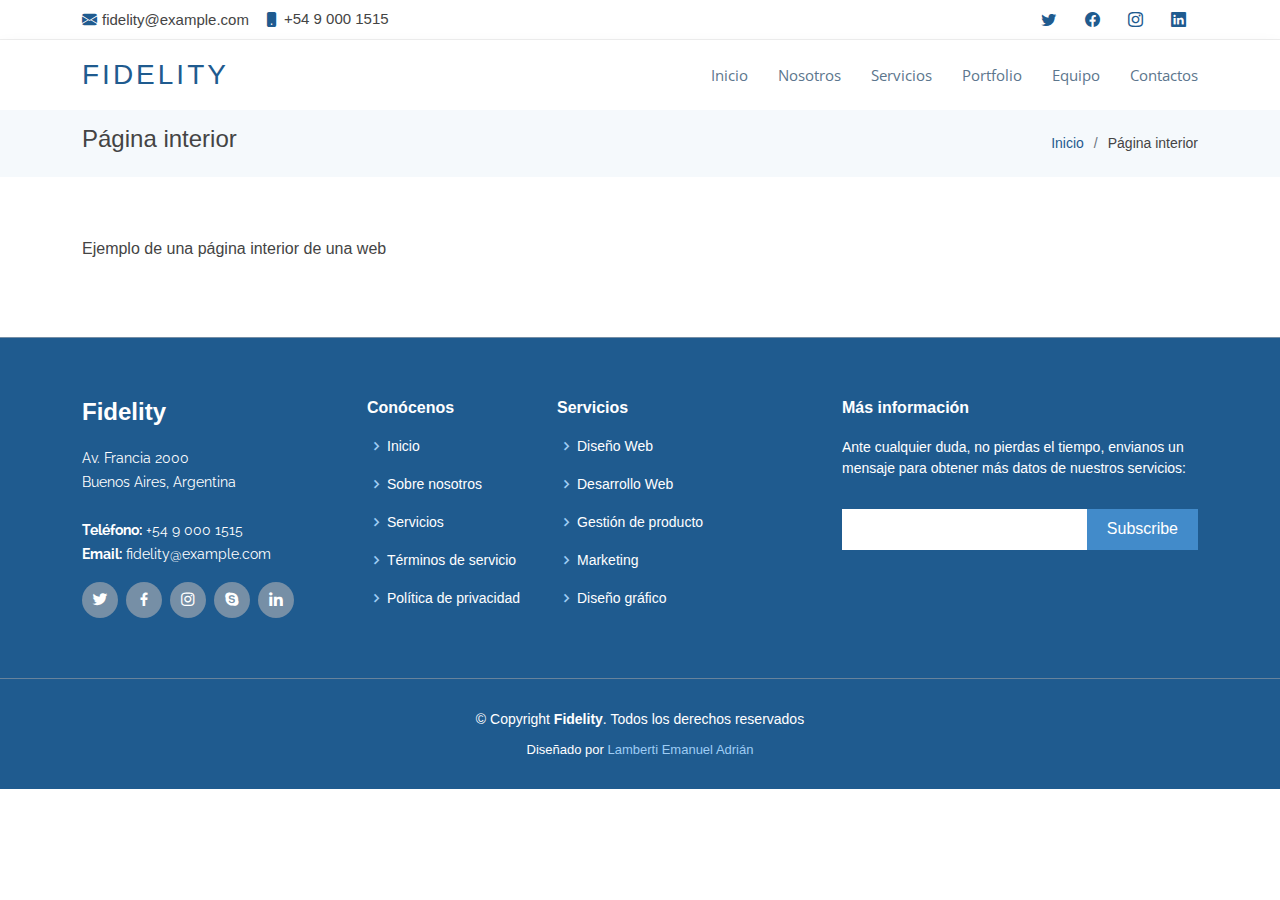
<file: inner-page.html>
<!DOCTYPE html>
<html lang="es">

<head>
  <meta charset="utf-8">
  <meta content="width=device-width, initial-scale=1.0" name="viewport">

  <title>Fidelity Company - Página interior</title>
  <meta content="" name="description">
  <meta content="" name="keywords">

  <!-- Favicons -->
  <link href="assets/img/favicon.png" rel="icon">
  <link href="assets/img/apple-touch-icon.png" rel="apple-touch-icon">

  <!-- Google Fonts -->
  <link href="https://fonts.googleapis.com/css?family=Open+Sans:300,300i,400,400i,600,600i,700,700i|Raleway:300,300i,400,400i,600,600i,700,700i,900" rel="stylesheet">

  <!-- Vendor CSS Files -->
  <link href="assets/vendor/animate.css/animate.min.css" rel="stylesheet">
  <link href="assets/vendor/aos/aos.css" rel="stylesheet">
  <link href="assets/vendor/bootstrap/css/bootstrap.min.css" rel="stylesheet">
  <link href="assets/vendor/bootstrap-icons/bootstrap-icons.css" rel="stylesheet">
  <link href="assets/vendor/boxicons/css/boxicons.min.css" rel="stylesheet">
  <link href="assets/vendor/glightbox/css/glightbox.min.css" rel="stylesheet">
  <link href="assets/vendor/swiper/swiper-bundle.min.css" rel="stylesheet">

  <!-- Template Main CSS File -->
  <link href="assets/css/style.css" rel="stylesheet">
</head>

<body>

  <!-- ======= Top Bar ======= -->
  <section id="topbar" class="d-flex align-items-center">
    <div class="container d-flex justify-content-center justify-content-md-between">
      <div class="contact-info d-flex align-items-center">
        <i class="bi bi-envelope-fill"></i><a href="mailto:contact@example.com">fidelity@example.com</a>
        <i class="bi bi-phone-fill phone-icon"></i> +54 9 000 1515
      </div>
      <div class="social-links d-none d-md-block">
        <a href="#" class="twitter"><i class="bi bi-twitter"></i></a>
        <a href="#" class="facebook"><i class="bi bi-facebook"></i></a>
        <a href="#" class="instagram"><i class="bi bi-instagram"></i></a>
        <a href="#" class="linkedin"><i class="bi bi-linkedin"></i></i></a>
      </div>
    </div>
  </section>

  <!-- ======= Header ======= -->
  <header id="header" class="d-flex align-items-center">
    <div class="container d-flex align-items-center">

      <div class="logo me-auto">
        <h1><a href="index.html">Fidelity</a></h1>
      </div>

      <nav id="navbar" class="navbar">
        <ul>
          <li><a class="nav-link scrollto " href="#hero">Inicio</a></li>
          <li><a class="nav-link scrollto" href="#about">Nosotros</a></li>
          <li><a class="nav-link scrollto" href="#services">Servicios</a></li>
          <li><a class="nav-link scrollto" href="#portfolio">Portfolio</a></li>
          <li><a class="nav-link scrollto" href="#team">Equipo</a></li>
          <li><a class="nav-link scrollto" href="#contact">Contactos</a></li>
        </ul>
        <i class="bi bi-list mobile-nav-toggle"></i>
      </nav><!-- .navbar -->

    </div>
  </header><!-- End Header -->

  <main id="main">

    <!-- ======= Breadcrumbs Section ======= -->
    <section class="breadcrumbs">
      <div class="container">

        <div class="d-flex justify-content-between align-items-center">
          <h2>Página interior</h2>
          <ol>
            <li><a href="index.html">Inicio</a></li>
            <li>Página interior</li>
          </ol>
        </div>

      </div>
    </section><!-- End Breadcrumbs Section -->

    <section class="inner-page">
      <div class="container">
        <p>
          Ejemplo de una página interior de una web
        </p>
      </div>
    </section>

  </main><!-- End #main -->

  <!-- ======= Footer ======= -->
  <footer id="footer">
    <div class="footer-top">
      <div class="container">
        <div class="row">

          <div class="col-lg-3 col-md-6 footer-info">
            <h3>Fidelity</h3>
            <p>
              Av. Francia 2000 <br>
              Buenos Aires, Argentina<br><br>
              <strong>Teléfono:</strong> +54 9 000 1515<br>
              <strong>Email:</strong> fidelity@example.com<br>
            </p>
            <div class="social-links mt-3">
              <a href="#" class="twitter"><i class="bx bxl-twitter"></i></a>
              <a href="#" class="facebook"><i class="bx bxl-facebook"></i></a>
              <a href="#" class="instagram"><i class="bx bxl-instagram"></i></a>
              <a href="#" class="google-plus"><i class="bx bxl-skype"></i></a>
              <a href="#" class="linkedin"><i class="bx bxl-linkedin"></i></a>
            </div>
          </div>

          <div class="col-lg-2 col-md-6 footer-links">
            <h4>Conócenos</h4>
            <ul>
              <li><i class="bx bx-chevron-right"></i> <a href="#">Inicio</a></li>
              <li><i class="bx bx-chevron-right"></i> <a href="#">Sobre nosotros</a></li>
              <li><i class="bx bx-chevron-right"></i> <a href="#">Servicios</a></li>
              <li><i class="bx bx-chevron-right"></i> <a href="#">Términos de servicio</a></li>
              <li><i class="bx bx-chevron-right"></i> <a href="#">Política de privacidad</a></li>
            </ul>
          </div>

          <div class="col-lg-3 col-md-6 footer-links">
            <h4>Servicios</h4>
            <ul>
              <li><i class="bx bx-chevron-right"></i> <a href="#">Diseño Web</a></li>
              <li><i class="bx bx-chevron-right"></i> <a href="#">Desarrollo Web</a></li>
              <li><i class="bx bx-chevron-right"></i> <a href="#">Gestión de producto</a></li>
              <li><i class="bx bx-chevron-right"></i> <a href="#">Marketing</a></li>
              <li><i class="bx bx-chevron-right"></i> <a href="#">Diseño gráfico</a></li>
            </ul>
          </div>

          <div class="col-lg-4 col-md-6 footer-newsletter">
            <h4>Más información</h4>
            <p>Ante cualquier duda, no pierdas el tiempo, envianos un mensaje para obtener más datos de nuestros servicios:</p>
            <form action="" method="post">
              <input type="email" name="email"><input type="submit" value="Subscribe">
            </form>
          </div>
        </div>
      </div>
    </div>

    <div class="container">
      <div class="copyright">
        &copy; Copyright <strong><span>Fidelity</span></strong>. Todos los derechos reservados
      </div>
      <div class="credits">
        Diseñado por <a href="https://bootstrapmade.com/">Lamberti Emanuel Adrián</a>
      </div>
    </div>
  </footer><!-- End Footer -->

  <a href="#" class="back-to-top d-flex align-items-center justify-content-center"><i class="bi bi-arrow-up-short"></i></a>

  <!-- Vendor JS Files -->
  <script src="assets/vendor/purecounter/purecounter.js"></script>
  <script src="assets/vendor/aos/aos.js"></script>
  <script src="assets/vendor/bootstrap/js/bootstrap.bundle.min.js"></script>
  <script src="assets/vendor/glightbox/js/glightbox.min.js"></script>
  <script src="assets/vendor/isotope-layout/isotope.pkgd.min.js"></script>
  <script src="assets/vendor/swiper/swiper-bundle.min.js"></script>
  <script src="assets/vendor/php-email-form/validate.js"></script>

  <!-- Template Main JS File -->
  <script src="assets/js/main.js"></script>

</body>

</html>
</file>
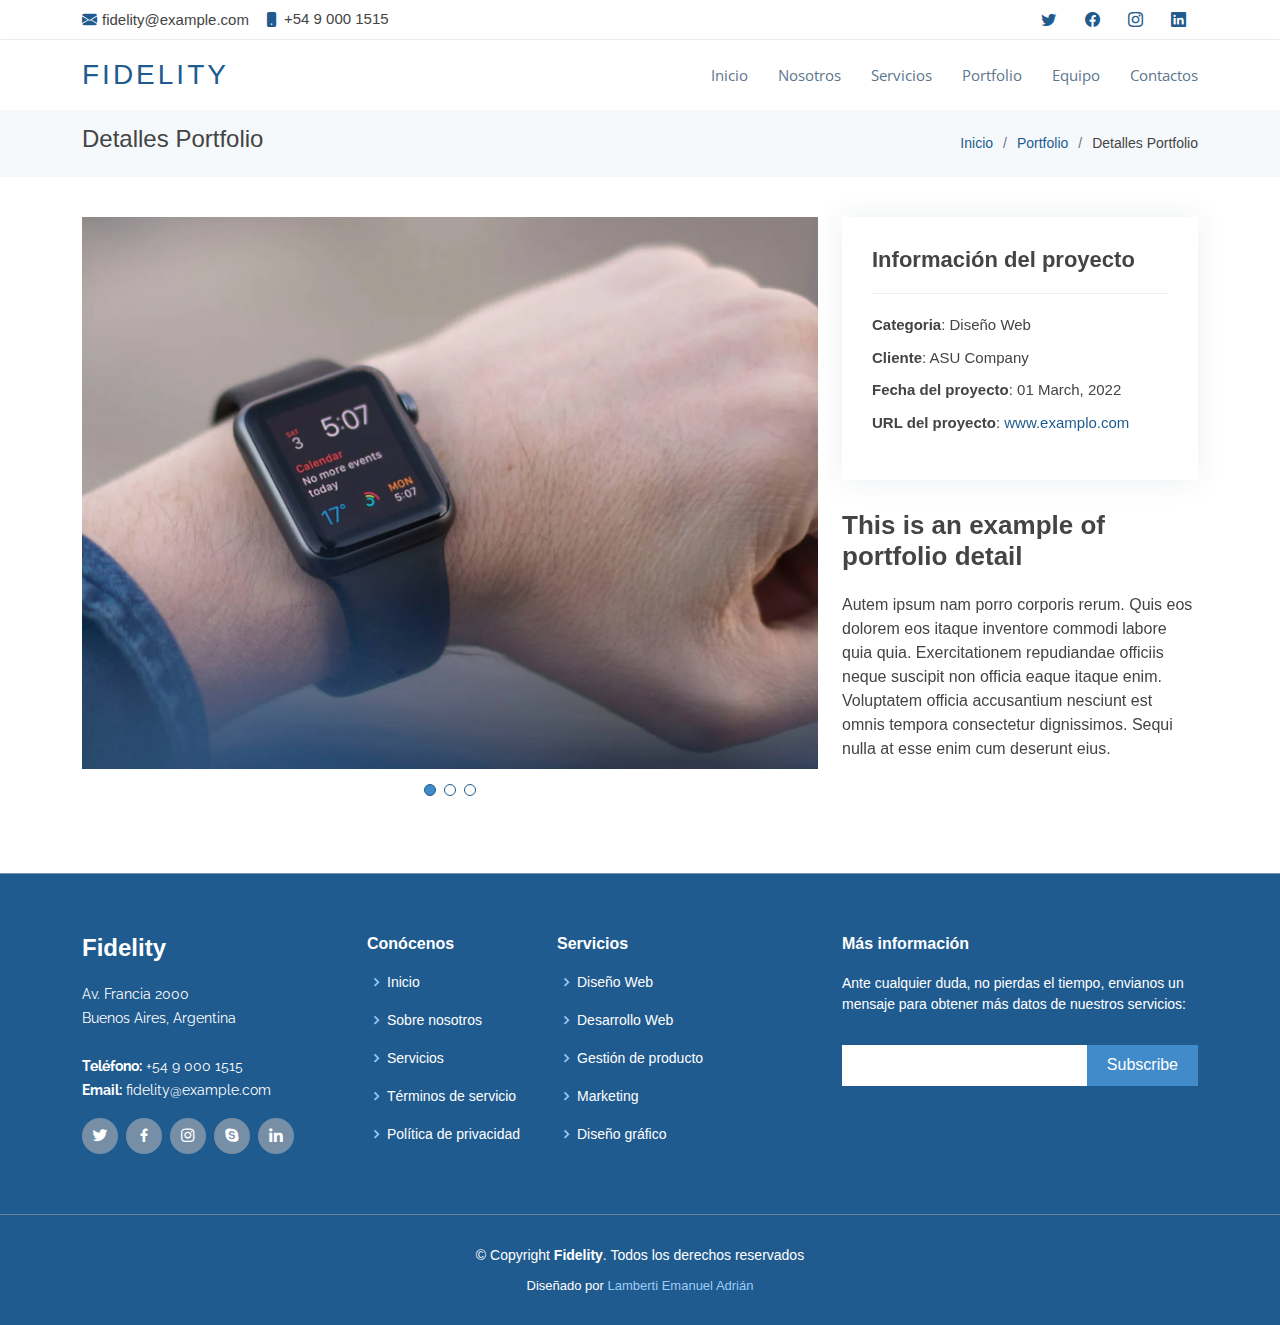
<file: portfolio-details.html>
<!DOCTYPE html>
<html lang="es">

<head>
  <meta charset="utf-8">
  <meta content="width=device-width, initial-scale=1.0" name="viewport">

  <title>Fidelity Company - Portfolio</title>
  <meta content="" name="description">
  <meta content="" name="keywords">

  <!-- Favicons -->
  <link href="assets/img/favicon.png" rel="icon">
  <link href="assets/img/apple-touch-icon.png" rel="apple-touch-icon">

  <!-- Google Fonts -->
  <link href="https://fonts.googleapis.com/css?family=Open+Sans:300,300i,400,400i,600,600i,700,700i|Raleway:300,300i,400,400i,600,600i,700,700i,900" rel="stylesheet">

  <!-- Vendor CSS Files -->
  <link href="assets/vendor/animate.css/animate.min.css" rel="stylesheet">
  <link href="assets/vendor/aos/aos.css" rel="stylesheet">
  <link href="assets/vendor/bootstrap/css/bootstrap.min.css" rel="stylesheet">
  <link href="assets/vendor/bootstrap-icons/bootstrap-icons.css" rel="stylesheet">
  <link href="assets/vendor/boxicons/css/boxicons.min.css" rel="stylesheet">
  <link href="assets/vendor/glightbox/css/glightbox.min.css" rel="stylesheet">
  <link href="assets/vendor/swiper/swiper-bundle.min.css" rel="stylesheet">

  <!-- Template Main CSS File -->
  <link href="assets/css/style.css" rel="stylesheet">
</head>

<body>

  <!-- ======= Top Bar ======= -->
  <section id="topbar" class="d-flex align-items-center">
    <div class="container d-flex justify-content-center justify-content-md-between">
      <div class="contact-info d-flex align-items-center">
        <i class="bi bi-envelope-fill"></i><a href="mailto:contact@example.com">fidelity@example.com</a>
        <i class="bi bi-phone-fill phone-icon"></i> +54 9 000 1515
      </div>
      <div class="social-links d-none d-md-block">
        <a href="#" class="twitter"><i class="bi bi-twitter"></i></a>
        <a href="#" class="facebook"><i class="bi bi-facebook"></i></a>
        <a href="#" class="instagram"><i class="bi bi-instagram"></i></a>
        <a href="#" class="linkedin"><i class="bi bi-linkedin"></i></i></a>
      </div>
    </div>
  </section>

  <!-- ======= Header ======= -->
  <header id="header" class="d-flex align-items-center">
    <div class="container d-flex align-items-center">

      <div class="logo me-auto">
        <h1><a href="index.html">Fidelity</a></h1>
      </div>

      <nav id="navbar" class="navbar">
        <ul>
          <li><a class="nav-link scrollto " href="#hero">Inicio</a></li>
          <li><a class="nav-link scrollto" href="#about">Nosotros</a></li>
          <li><a class="nav-link scrollto" href="#services">Servicios</a></li>
          <li><a class="nav-link scrollto" href="#portfolio">Portfolio</a></li>
          <li><a class="nav-link scrollto" href="#team">Equipo</a></li>
          <li><a class="nav-link scrollto" href="#contact">Contactos</a></li>
        </ul>
        <i class="bi bi-list mobile-nav-toggle"></i>
      </nav><!-- .navbar -->

    </div>
  </header><!-- End Header -->

  <main id="main">

    <!-- ======= Breadcrumbs Section ======= -->
    <section class="breadcrumbs">
      <div class="container">

        <div class="d-flex justify-content-between align-items-center">
          <h2>Detalles Portfolio</h2>
          <ol>
            <li><a href="index.html">Inicio</a></li>
            <li><a href="portfolio.html">Portfolio</a></li>
            <li>Detalles Portfolio</li>
          </ol>
        </div>

      </div>
    </section><!-- Breadcrumbs Section -->

    <!-- ======= Portfolio Details Section ======= -->
    <section id="portfolio-details" class="portfolio-details">
      <div class="container" data-aos="fade-up">

        <div class="row gy-4">

          <div class="col-lg-8">
            <div class="portfolio-details-slider swiper">
              <div class="swiper-wrapper align-items-center">

                <div class="swiper-slide">
                  <img src="assets/img/portfolio/portfolio-1.jpg" alt="">
                </div>

                <div class="swiper-slide">
                  <img src="assets/img/portfolio/portfolio-2.jpg" alt="">
                </div>

                <div class="swiper-slide">
                  <img src="assets/img/portfolio/portfolio-3.jpg" alt="">
                </div>

              </div>
              <div class="swiper-pagination"></div>
            </div>
          </div>

          <div class="col-lg-4">
            <div class="portfolio-info">
              <h3>Información del proyecto</h3>
              <ul>
                <li><strong>Categoria</strong>: Diseño Web</li>
                <li><strong>Cliente</strong>: ASU Company</li>
                <li><strong>Fecha del proyecto</strong>: 01 March, 2022</li>
                <li><strong>URL del proyecto</strong>: <a href="#">www.examplo.com</a></li>
              </ul>
            </div>
            <div class="portfolio-description">
              <h2>This is an example of portfolio detail</h2>
              <p>
                Autem ipsum nam porro corporis rerum. Quis eos dolorem eos itaque inventore commodi labore quia quia. Exercitationem repudiandae officiis neque suscipit non officia eaque itaque enim. Voluptatem officia accusantium nesciunt est omnis tempora consectetur dignissimos. Sequi nulla at esse enim cum deserunt eius.
              </p>
            </div>
          </div>

        </div>

      </div>
    </section><!-- End Portfolio Details Section -->

  </main><!-- End #main -->

  <!-- ======= Footer ======= -->
  <footer id="footer">
    <div class="footer-top">
      <div class="container">
        <div class="row">

          <div class="col-lg-3 col-md-6 footer-info">
            <h3>Fidelity</h3>
            <p>
              Av. Francia 2000 <br>
              Buenos Aires, Argentina<br><br>
              <strong>Teléfono:</strong> +54 9 000 1515<br>
              <strong>Email:</strong> fidelity@example.com<br>
            </p>
            <div class="social-links mt-3">
              <a href="#" class="twitter"><i class="bx bxl-twitter"></i></a>
              <a href="#" class="facebook"><i class="bx bxl-facebook"></i></a>
              <a href="#" class="instagram"><i class="bx bxl-instagram"></i></a>
              <a href="#" class="google-plus"><i class="bx bxl-skype"></i></a>
              <a href="#" class="linkedin"><i class="bx bxl-linkedin"></i></a>
            </div>
          </div>

          <div class="col-lg-2 col-md-6 footer-links">
            <h4>Conócenos</h4>
            <ul>
              <li><i class="bx bx-chevron-right"></i> <a href="#">Inicio</a></li>
              <li><i class="bx bx-chevron-right"></i> <a href="#">Sobre nosotros</a></li>
              <li><i class="bx bx-chevron-right"></i> <a href="#">Servicios</a></li>
              <li><i class="bx bx-chevron-right"></i> <a href="#">Términos de servicio</a></li>
              <li><i class="bx bx-chevron-right"></i> <a href="#">Política de privacidad</a></li>
            </ul>
          </div>

          <div class="col-lg-3 col-md-6 footer-links">
            <h4>Servicios</h4>
            <ul>
              <li><i class="bx bx-chevron-right"></i> <a href="#">Diseño Web</a></li>
              <li><i class="bx bx-chevron-right"></i> <a href="#">Desarrollo Web</a></li>
              <li><i class="bx bx-chevron-right"></i> <a href="#">Gestión de producto</a></li>
              <li><i class="bx bx-chevron-right"></i> <a href="#">Marketing</a></li>
              <li><i class="bx bx-chevron-right"></i> <a href="#">Diseño gráfico</a></li>
            </ul>
          </div>

          <div class="col-lg-4 col-md-6 footer-newsletter">
            <h4>Más información</h4>
            <p>Ante cualquier duda, no pierdas el tiempo, envianos un mensaje para obtener más datos de nuestros servicios:</p>
            <form action="" method="post">
              <input type="email" name="email"><input type="submit" value="Subscribe">
            </form>
          </div>
        </div>
      </div>
    </div>

    <div class="container">
      <div class="copyright">
        &copy; Copyright <strong><span>Fidelity</span></strong>. Todos los derechos reservados
      </div>
      <div class="credits">
        Diseñado por <a href="https://bootstrapmade.com/">Lamberti Emanuel Adrián</a>
      </div>
    </div>
  </footer><!-- End Footer -->

  <a href="#" class="back-to-top d-flex align-items-center justify-content-center"><i class="bi bi-arrow-up-short"></i></a>

  <!-- Vendor JS Files -->
  <script src="assets/vendor/purecounter/purecounter.js"></script>
  <script src="assets/vendor/aos/aos.js"></script>
  <script src="assets/vendor/bootstrap/js/bootstrap.bundle.min.js"></script>
  <script src="assets/vendor/glightbox/js/glightbox.min.js"></script>
  <script src="assets/vendor/isotope-layout/isotope.pkgd.min.js"></script>
  <script src="assets/vendor/swiper/swiper-bundle.min.js"></script>
  <script src="assets/vendor/php-email-form/validate.js"></script>

  <!-- Template Main JS File -->
  <script src="assets/js/main.js"></script>

</body>

</html>
</file>
<file: assets/css/style.css>
/*--------------------------------------------------------------
# General
--------------------------------------------------------------*/
body {
  font-family: "Work Sans", sans-serif;
  color: #444;
}

a {
  color: #1f5b8f;
  text-decoration: none;
}

a:hover {
  color: #1f5b8f;
  text-decoration: none;
}

h1, h2, h3, h4, h5, h6, .font-primary {
  font-family: "Heebo", sans-serif;
}

/*--------------------------------------------------------------
# Back to top button
--------------------------------------------------------------*/
.back-to-top {
  position: fixed;
  visibility: hidden;
  opacity: 0;
  right: 15px;
  bottom: 15px;
  z-index: 99999;
  background: #1f5b8f;
  width: 40px;
  height: 40px;
  border-radius: 100px;
  transition: all 0.4s;
}
.back-to-top i {
  font-size: 24px;
  color: #fff;
  line-height: 0;
}
.back-to-top:hover {
  background: #1f5b8f;
  color: #fff;
}
.back-to-top.active {
  visibility: visible;
  opacity: 1;
}

/*--------------------------------------------------------------
# Disable aos animation delay on mobile devices
--------------------------------------------------------------*/
@media screen and (max-width: 768px) {
  [data-aos-delay] {
    transition-delay: 0 !important;
  }
}
/*--------------------------------------------------------------
# Top Bar
--------------------------------------------------------------*/
#topbar {
  background: #fff;
  border-bottom: 1px solid #eee;
  font-size: 15px;
  height: 40px;
  padding: 0;
}
#topbar .contact-info a {
  line-height: 0;
  color: #444;
  transition: 0.3s;
}
#topbar .contact-info a:hover {
  color: #1f5b8f;
}
#topbar .contact-info i {
  color: #1f5b8f;
  line-height: 0;
  margin-right: 5px;
}
#topbar .contact-info .phone-icon {
  margin-left: 15px;
}
#topbar .social-links a {
  color: #1f5b8f;
  padding: 4px 12px;
  display: inline-block;
  line-height: 1px;
  transition: 0.3s;
}
#topbar .social-links a:hover {
  color: #1f5b8f;
}

/*--------------------------------------------------------------
# Header
--------------------------------------------------------------*/
#header {
  height: 70px;
  background: #fff;
  z-index: 997;
  box-shadow: 0px 5px 15px 0px rgba(0, 0, 0, 0.06);
}
#header .logo h1 {
  font-size: 28px;
  margin: 0;
  padding: 10px 0;
  line-height: 1;
  font-weight: 400;
  letter-spacing: 3px;
  text-transform: uppercase;
}
#header .logo h1 a, #header .logo h1 a:hover {
  color: #1f5b8f;
  text-decoration: none;
}
#header .logo img {
  padding: 0;
  margin: 0;
  max-height: 50px;
}

.scrolled-offset {
  margin-top: 70px;
}

/*--------------------------------------------------------------
# Navigation Menu
--------------------------------------------------------------*/
/**
* Desktop Navigation 
*/
.navbar {
  padding: 0;
}
.navbar ul {
  margin: 0;
  padding: 0;
  display: flex;
  list-style: none;
  align-items: center;
}
.navbar li {
  position: relative;
}
.navbar a, .navbar a:focus {
  display: flex;
  align-items: center;
  justify-content: space-between;
  padding: 10px 0 10px 30px;
  font-family: "Open Sans", sans-serif;
  font-size: 15px;
  color: #5c768d;
  white-space: nowrap;
  transition: 0.3s;
}
.navbar a i, .navbar a:focus i {
  font-size: 12px;
  line-height: 0;
  margin-left: 5px;
}
.navbar a:hover, .navbar .active, .navbar .active:focus, .navbar li:hover > a {
  color: #1f5b8f;
}
.navbar .dropdown ul {
  display: block;
  position: absolute;
  left: 14px;
  top: 100%;
  margin: 0;
  padding: 10px 0;
  z-index: 99;
  opacity: 0;
  visibility: hidden;
  background: #fff;
  box-shadow: 0px 0px 30px rgba(127, 137, 161, 0.25);
  transition: 0.3s;
}
.navbar .dropdown ul li {
  min-width: 200px;
}
.navbar .dropdown ul a {
  padding: 10px 20px;
  text-transform: none;
}
.navbar .dropdown ul a i {
  font-size: 12px;
}
.navbar .dropdown ul a:hover, .navbar .dropdown ul .active:hover, .navbar .dropdown ul li:hover > a {
  color: #1f5b8f;
}
.navbar .dropdown:hover > ul {
  opacity: 1;
  visibility: visible;
}
.navbar .dropdown .dropdown ul {
  top: 0;
  left: calc(100% - 30px);
  visibility: hidden;
}
.navbar .dropdown .dropdown:hover > ul {
  opacity: 1;
  top: 0;
  left: 100%;
  visibility: visible;
}
@media (max-width: 1366px) {
  .navbar .dropdown .dropdown ul {
    left: -90%;
  }
  .navbar .dropdown .dropdown:hover > ul {
    left: -100%;
  }
}

/**
* Mobile Navigation 
*/
.mobile-nav-toggle {
  color: #1f5b8f;
  font-size: 28px;
  cursor: pointer;
  display: none;
  line-height: 0;
  transition: 0.5s;
}
.mobile-nav-toggle.bi-x {
  color: #fff;
}

@media (max-width: 991px) {
  .mobile-nav-toggle {
    display: block;
  }

  .navbar ul {
    display: none;
  }
}
.navbar-mobile {
  position: fixed;
  overflow: hidden;
  top: 0;
  right: 0;
  left: 0;
  bottom: 0;
  background: #1f5b8f;
  transition: 0.3s;
  z-index: 998;
}
.navbar-mobile .mobile-nav-toggle {
  position: absolute;
  top: 15px;
  right: 15px;
}
.navbar-mobile ul {
  display: block;
  position: absolute;
  top: 55px;
  right: 15px;
  bottom: 15px;
  left: 15px;
  padding: 10px 0;
  background-color: #fff;
  overflow-y: auto;
  transition: 0.3s;
}
.navbar-mobile a, .navbar-mobile a:focus {
  padding: 10px 20px;
  font-size: 15px;
  color: #1f5b8f;
}
.navbar-mobile a:hover, .navbar-mobile .active, .navbar-mobile li:hover > a {
  color: #1f5b8f;
}
.navbar-mobile .getstarted, .navbar-mobile .getstarted:focus {
  margin: 15px;
}
.navbar-mobile .dropdown ul {
  position: static;
  display: none;
  margin: 10px 20px;
  padding: 10px 0;
  z-index: 99;
  opacity: 1;
  visibility: visible;
  background: #fff;
  box-shadow: 0px 0px 30px rgba(127, 137, 161, 0.25);
}
.navbar-mobile .dropdown ul li {
  min-width: 200px;
}
.navbar-mobile .dropdown ul a {
  padding: 10px 20px;
}
.navbar-mobile .dropdown ul a i {
  font-size: 12px;
}
.navbar-mobile .dropdown ul a:hover, .navbar-mobile .dropdown ul .active:hover, .navbar-mobile .dropdown ul li:hover > a {
  color: #428bca;
}
.navbar-mobile .dropdown > .dropdown-active {
  display: block;
}

/*--------------------------------------------------------------
# Hero Section
--------------------------------------------------------------*/
#hero {
  width: 100%;
  height: calc(100vh - 110px);
  padding: 0;
  overflow: hidden;
  background: #000;
}
#hero .carousel-item {
  width: 100%;
  height: calc(100vh - 110px);
  background-size: cover;
  background-position: top right;
  background-repeat: no-repeat;
  overflow: hidden;
}
#hero .carousel-item::before {
  content: "";
  background-color: rgba(13, 30, 45, 0.6);
  position: absolute;
  height: 100%;
  width: 100%;
  top: 0;
  right: 0;
  left: 0;
  bottom: 0;
  overflow: hidden;
}
#hero .carousel-container {
  display: flex;
  justify-content: center;
  align-items: center;
  position: absolute;
  bottom: 0;
  top: 0;
  left: 0;
  right: 0;
  overflow: hidden;
}
#hero .carousel-content {
  text-align: left;
}
@media (max-width: 992px) {
  #hero, #hero .carousel-item {
    height: calc(100vh - 70px);
  }
  #hero .carousel-content.container {
    padding: 0 50px;
  }
}
#hero h2 {
  color: #fff;
  margin-bottom: 30px;
  font-size: 48px;
  font-weight: 900;
}
#hero p {
  width: 80%;
  -webkit-animation-delay: 0.4s;
  animation-delay: 0.4s;
  color: #fff;
}
#hero .carousel-inner .carousel-item {
  transition-property: opacity;
  background-position: center top;
}
#hero .carousel-inner .carousel-item,
#hero .carousel-inner .active.carousel-item-start,
#hero .carousel-inner .active.carousel-item-end {
  opacity: 0;
}
#hero .carousel-inner .active,
#hero .carousel-inner .carousel-item-next.carousel-item-start,
#hero .carousel-inner .carousel-item-prev.carousel-item-end {
  opacity: 1;
  transition: 0.5s;
}
#hero .carousel-inner .carousel-item-next,
#hero .carousel-inner .carousel-item-prev,
#hero .carousel-inner .active.carousel-item-start,
#hero .carousel-inner .active.carousel-item-end {
  left: 0;
  transform: translate3d(0, 0, 0);
}
#hero .carousel-control-prev, #hero .carousel-control-next {
  width: 10%;
}
#hero .carousel-control-next-icon, #hero .carousel-control-prev-icon {
  background: none;
  font-size: 48px;
  line-height: 1;
  width: auto;
  height: auto;
}
#hero .carousel-indicators li {
  cursor: pointer;
}
#hero .btn-get-started {
  font-family: "Raleway", sans-serif;
  font-weight: 500;
  font-size: 14px;
  letter-spacing: 1px;
  display: inline-block;
  padding: 12px 32px;
  border-radius: 5px;
  transition: 0.5s;
  line-height: 1;
  margin: 10px;
  color: #fff;
  -webkit-animation-delay: 0.8s;
  animation-delay: 0.8s;
  border: 0;
  background: #1f5b8f;
}
#hero .btn-get-started:hover {
  background: #1f5b8f;
}
@media (max-width: 768px) {
  #hero h2 {
    font-size: 28px;
  }
}
@media (max-height: 500px) {
  #hero, #hero .carousel-item {
    height: 120vh;
  }
}
@media (min-width: 1024px) {
  #hero p {
    width: 60%;
  }
  #hero .carousel-control-prev, #hero .carousel-control-next {
    width: 5%;
  }
}

/*--------------------------------------------------------------
# Sections General
--------------------------------------------------------------*/
section {
  padding: 60px 0;
  overflow: hidden;
}

.section-bg {
  background-color: #f5f9fc;
}

.section-title {
  text-align: center;
  padding-bottom: 30px;
}
.section-title h2 {
  font-size: 32px;
  font-weight: 600;
  margin-bottom: 20px;
  padding-bottom: 0;
  color: #5c768d;
}
.section-title p {
  margin-bottom: 0;
}

/*--------------------------------------------------------------
# Breadcrumbs
--------------------------------------------------------------*/
.breadcrumbs {
  padding: 15px 0;
  background-color: #f5f9fc;
  min-height: 40px;
}
.breadcrumbs h2 {
  font-size: 24px;
  font-weight: 300;
}
.breadcrumbs ol {
  display: flex;
  flex-wrap: wrap;
  list-style: none;
  padding: 0;
  margin: 0;
  font-size: 14px;
}
.breadcrumbs ol li + li {
  padding-left: 10px;
}
.breadcrumbs ol li + li::before {
  display: inline-block;
  padding-right: 10px;
  color: #6c757d;
  content: "/";
}
@media (max-width: 768px) {
  .breadcrumbs .d-flex {
    display: block !important;
  }
  .breadcrumbs ol {
    display: block;
  }
  .breadcrumbs ol li {
    display: inline-block;
  }
}

/*--------------------------------------------------------------
# About Us
--------------------------------------------------------------*/
.about {
  padding-bottom: 30px;
}
.about .container {
  box-shadow: 0 5px 25px 0 rgba(214, 215, 216, 0.6);
}
.about .video-box img {
  padding: 15px 0;
}
.about .section-title p {
  text-align: left;
  font-style: italic;
  color: #666;
}
.about .about-content {
  padding: 40px;
}
.about .icon-box + .icon-box {
  margin-top: 40px;
}
.about .icon-box .icon {
  float: left;
  display: flex;
  align-items: center;
  justify-content: center;
  width: 72px;
  height: 72px;
  background: #f1f7fb;
  border-radius: 6px;
  transition: 0.5s;
}
.about .icon-box .icon i {
  color: #1f5b8f;
  font-size: 32px;
}
.about .icon-box:hover .icon {
  background: #1f5b8f;
}
.about .icon-box:hover .icon i {
  color: #fff;
}
.about .icon-box .title {
  margin-left: 95px;
  font-weight: 700;
  margin-bottom: 10px;
  font-size: 18px;
  text-transform: uppercase;
}
.about .icon-box .title a {
  color: #2e3741;
  transition: 0.3s;
}
.about .icon-box .title a:hover {
  color: #1f5b8f;
}
.about .icon-box .description {
  margin-left: 95px;
  line-height: 24px;
  font-size: 14px;
}
.about .video-box {
  position: relative;
}
.about .play-btn {
  width: 94px;
  height: 94px;
  background: radial-gradient(#428bca 50%, rgba(66, 139, 202, 0.4) 52%);
  border-radius: 50%;
  display: block;
  position: absolute;
  left: calc(50% - 47px);
  top: calc(50% - 47px);
  overflow: hidden;
}
.about .play-btn::after {
  content: "";
  position: absolute;
  left: 50%;
  top: 50%;
  transform: translateX(-40%) translateY(-50%);
  width: 0;
  height: 0;
  border-top: 10px solid transparent;
  border-bottom: 10px solid transparent;
  border-left: 15px solid #fff;
  z-index: 100;
  transition: all 400ms cubic-bezier(0.55, 0.055, 0.675, 0.19);
}
.about .play-btn::before {
  content: "";
  position: absolute;
  width: 120px;
  height: 120px;
  -webkit-animation-delay: 0s;
  animation-delay: 0s;
  -webkit-animation: pulsate-btn 2s;
  animation: pulsate-btn 2s;
  -webkit-animation-direction: forwards;
  animation-direction: forwards;
  -webkit-animation-iteration-count: infinite;
  animation-iteration-count: infinite;
  -webkit-animation-timing-function: steps;
  animation-timing-function: steps;
  opacity: 1;
  border-radius: 50%;
  border: 5px solid rgba(66, 139, 202, 0.7);
  top: -15%;
  left: -15%;
  background: rgba(198, 16, 0, 0);
}
.about .play-btn:hover::after {
  border-left: 15px solid #428bca;
  transform: scale(20);
}
.about .play-btn:hover::before {
  content: "";
  position: absolute;
  left: 50%;
  top: 50%;
  transform: translateX(-40%) translateY(-50%);
  width: 0;
  height: 0;
  border: none;
  border-top: 10px solid transparent;
  border-bottom: 10px solid transparent;
  border-left: 15px solid #fff;
  z-index: 200;
  -webkit-animation: none;
  animation: none;
  border-radius: 0;
}

@-webkit-keyframes pulsate-btn {
  0% {
    transform: scale(0.6, 0.6);
    opacity: 1;
  }
  100% {
    transform: scale(1, 1);
    opacity: 0;
  }
}

@keyframes pulsate-btn {
  0% {
    transform: scale(0.6, 0.6);
    opacity: 1;
  }
  100% {
    transform: scale(1, 1);
    opacity: 0;
  }
}

/*--------------------------------------------------------------
# Counts
--------------------------------------------------------------*/
.counts {
  padding-bottom: 30px;
}
.counts .count-box {
  box-shadow: 0px 0 16px rgba(0, 0, 0, 0.1);
  padding: 30px;
  background: #fff;
  margin-bottom: 30px;
}
.counts .count-box i {
  display: block;
  font-size: 64px;
  margin-bottom: 15px;
}
.counts .count-box span {
  font-size: 42px;
  display: block;
  font-weight: 700;
  color: #1f5b8f;
}
.counts .count-box p {
  padding: 0;
  margin: 0;
  font-family: "Raleway", sans-serif;
  font-size: 14px;
}

/*--------------------------------------------------------------
# Services
--------------------------------------------------------------*/
.services {
  padding-bottom: 30px;
}
.services .icon-box {
  margin-bottom: 20px;
  text-align: center;
}
.services .icon {
  display: inline-flex;
  justify-content: center;
  align-items: center;
  width: 80px;
  height: 80px;
  margin-bottom: 20px;
  background: #fff;
  border-radius: 50%;
  transition: 0.5s;
  color: #428bca;
  box-shadow: 0px 0 25px rgba(0, 0, 0, 0.15);
  overflow: hidden;
}
.services .icon i {
  font-size: 36px;
  line-height: 0;
}
.services .icon-box:hover .icon {
  box-shadow: 0px 0 30px #1f5b8f;
}
.services .title {
  font-weight: 600;
  margin-bottom: 15px;
  font-size: 18px;
  position: relative;
  padding-bottom: 15px;
}
.services .title a {
  color: #444;
  transition: 0.3s;
}
.services .title a:hover {
  color: #1f5b8f;
}
.services .title::after {
  content: "";
  position: absolute;
  display: block;
  width: 50px;
  height: 2px;
  background: #1f5b8f;
  bottom: 0;
  left: calc(50% - 25px);
}
.services .description {
  line-height: 24px;
  font-size: 14px;
}

/*--------------------------------------------------------------
# Our Portfolio
--------------------------------------------------------------*/
.portfolio .portfolio-item {
  margin-bottom: 30px;
}
.portfolio #portfolio-flters {
  padding: 0;
  margin: 0 0 35px 0;
  list-style: none;
  text-align: center;
}
.portfolio #portfolio-flters li {
  cursor: pointer;
  margin: 0 15px 15px 0;
  display: inline-block;
  padding: 10px 20px;
  font-size: 12px;
  line-height: 20px;
  color: #444;
  border-radius: 4px;
  text-transform: uppercase;
  background: #fff;
  margin-bottom: 5px;
  transition: all 0.3s ease-in-out;
}
.portfolio #portfolio-flters li:hover, .portfolio #portfolio-flters li.filter-active {
  background: #1f5b8f;
  color: #fff;
}
.portfolio #portfolio-flters li:last-child {
  margin-right: 0;
}
.portfolio .portfolio-wrap {
  box-shadow: 0px 2px 12px rgba(0, 0, 0, 0.08);
  transition: 0.3s;
  position: relative;
  overflow: hidden;
}
.portfolio .portfolio-wrap img {
  transition: 0.3s;
}
.portfolio .portfolio-wrap .portfolio-info {
  display: flex;
  justify-content: center;
  align-items: center;
  flex-direction: column;
  opacity: 0;
  position: absolute;
  bottom: 0;
  top: 0;
  left: 0;
  right: 0;
  transition: 0.3s;
  text-align: center;
  background: rgba(31, 53, 72, 0.6);
  padding-bottom: 30px;
}
.portfolio .portfolio-wrap .portfolio-info h4 {
  font-size: 20px;
  color: #fff;
  font-weight: 600;
}
.portfolio .portfolio-wrap .portfolio-info p {
  color: #fff;
  font-size: 14px;
  text-transform: uppercase;
}
.portfolio .portfolio-wrap .portfolio-info a {
  color: #1f5b8f;
  margin: 0 4px;
  line-height: 0;
  background-color: #fff;
  border-radius: 50px;
  text-align: center;
  width: 36px;
  height: 36px;
  display: inline-flex;
  align-items: center;
  justify-content: center;
  transition: 0.3s;
}
.portfolio .portfolio-wrap .portfolio-info a i {
  font-size: 22px;
  line-height: 0;
}
.portfolio .portfolio-wrap .portfolio-info a:hover {
  background: #1f5b8f;
  color: #fff;
}
.portfolio .portfolio-wrap:hover {
  box-shadow: 0px 4px 14px rgba(0, 0, 0, 0.16);
}
.portfolio .portfolio-wrap:hover .portfolio-info {
  opacity: 1;
  padding-bottom: 0;
}
.portfolio .portfolio-wrap:hover img {
  transform: scale(1.1);
}

/*--------------------------------------------------------------
# Portfolio Details
--------------------------------------------------------------*/
.portfolio-details {
  padding-top: 40px;
}
.portfolio-details .portfolio-details-slider img {
  width: 100%;
}
.portfolio-details .portfolio-details-slider .swiper-pagination {
  margin-top: 20px;
  position: relative;
}
.portfolio-details .portfolio-details-slider .swiper-pagination .swiper-pagination-bullet {
  width: 12px;
  height: 12px;
  background-color: #fff;
  opacity: 1;
  border: 1px solid #1f5b8f;
}
.portfolio-details .portfolio-details-slider .swiper-pagination .swiper-pagination-bullet-active {
  background-color: #428bca;
}
.portfolio-details .portfolio-info {
  padding: 30px;
  box-shadow: 0px 0 30px rgba(31, 53, 72, 0.08);
}
.portfolio-details .portfolio-info h3 {
  font-size: 22px;
  font-weight: 700;
  margin-bottom: 20px;
  padding-bottom: 20px;
  border-bottom: 1px solid #eee;
}
.portfolio-details .portfolio-info ul {
  list-style: none;
  padding: 0;
  font-size: 15px;
}
.portfolio-details .portfolio-info ul li + li {
  margin-top: 10px;
}
.portfolio-details .portfolio-description {
  padding-top: 30px;
}
.portfolio-details .portfolio-description h2 {
  font-size: 26px;
  font-weight: 700;
  margin-bottom: 20px;
}
.portfolio-details .portfolio-description p {
  padding: 0;
}

/*--------------------------------------------------------------
# Our Team
--------------------------------------------------------------*/
.team {
  background: #fff;
  padding: 60px 0 30px 0;
}
.team .member {
  text-align: center;
  margin-bottom: 80px;
  position: relative;
}
.team .member .pic {
  border-radius: 4px;
  overflow: hidden;
}
.team .member img {
  transition: all ease-in-out 0.4s;
}
.team .member:hover img {
  transform: scale(1.1);
}
.team .member .member-info {
  position: absolute;
  bottom: -48px;
  left: 20px;
  right: 20px;
  background: linear-gradient(360deg, #5c768d 0%, #1f5b8f 35%, rgba(140, 167, 191, 0.8) 100%);
  padding: 15px 0;
  border-radius: 4px;
}
.team .member h4 {
  font-weight: 700;
  margin-bottom: 10px;
  font-size: 16px;
  color: #fff;
  position: relative;
  padding-bottom: 10px;
}
.team .member h4::after {
  content: "";
  position: absolute;
  display: block;
  width: 50px;
  height: 1px;
  background: #fff;
  bottom: 0;
  left: calc(50% - 25px);
}
.team .member span {
  font-style: italic;
  display: block;
  font-size: 13px;
  color: #fff;
}
.team .member .social {
  margin-top: 15px;
}
.team .member .social a {
  transition: color 0.3s;
  color: #fff;
}
.team .member .social a:hover {
  color: #9eccf4;
}
.team .member .social i {
  font-size: 16px;
  margin: 0 2px;
}
@media (max-width: 992px) {
  .team .member {
    margin-bottom: 100px;
  }
}

/*--------------------------------------------------------------
# Contact Us
--------------------------------------------------------------*/
.contact .info-box {
  color: #444;
  text-align: center;
  box-shadow: 0 0 30px rgba(214, 215, 216, 0.6);
  padding: 20px 0 30px 0;
  margin-bottom: 30px;
  width: 100%;
}
.contact .info-box i {
  font-size: 32px;
  color: #1f5b8f;
  border-radius: 50%;
  padding: 8px;
  border: 2px dotted #9eccf4;
}
.contact .info-box h3 {
  font-size: 20px;
  color: #666;
  font-weight: 700;
  margin: 10px 0;
}
.contact .info-box p {
  padding: 0;
  line-height: 24px;
  font-size: 14px;
  margin-bottom: 0;
}
.contact .php-email-form {
  box-shadow: 0 0 30px rgba(214, 215, 216, 0.6);
  padding: 30px;
}
.contact .php-email-form .error-message {
  display: none;
  color: #fff;
  background: #ed3c0d;
  text-align: left;
  padding: 15px;
  font-weight: 600;
}
.contact .php-email-form .error-message br + br {
  margin-top: 25px;
}
.contact .php-email-form .sent-message {
  display: none;
  color: #fff;
  background: #18d26e;
  text-align: center;
  padding: 15px;
  font-weight: 600;
}
.contact .php-email-form .loading {
  display: none;
  background: #fff;
  text-align: center;
  padding: 15px;
}
.contact .php-email-form .loading:before {
  content: "";
  display: inline-block;
  border-radius: 50%;
  width: 24px;
  height: 24px;
  margin: 0 10px -6px 0;
  border: 3px solid #18d26e;
  border-top-color: #eee;
  -webkit-animation: animate-loading 1s linear infinite;
  animation: animate-loading 1s linear infinite;
}
.contact .php-email-form .form-group {
  margin-bottom: 20px;
}
.contact .php-email-form input, .contact .php-email-form textarea {
  border-radius: 0;
  box-shadow: none;
  font-size: 14px;
}
.contact .php-email-form input::focus, .contact .php-email-form textarea::focus {
  background-color: #1f5b8f;
}
.contact .php-email-form input {
  padding: 10px 15px;
}
.contact .php-email-form textarea {
  padding: 12px 15px;
}
.contact .php-email-form button[type=submit] {
  background: #1f5b8f;
  border: 0;
  padding: 10px 30px;
  color: #fff;
  transition: 0.4s;
}
.contact .php-email-form button[type=submit]:hover {
  background: #629fd3;
}
@-webkit-keyframes animate-loading {
  0% {
    transform: rotate(0deg);
  }
  100% {
    transform: rotate(360deg);
  }
}
@keyframes animate-loading {
  0% {
    transform: rotate(0deg);
  }
  100% {
    transform: rotate(360deg);
  }
}

/*--------------------------------------------------------------
# Footer section
--------------------------------------------------------------*/
#footer {
  background: #1f5b8f;
  padding: 0 0 30px 0;
  color: #fff;
  font-size: 14px;
}
#footer .footer-top {
  background: #1f5b8f;
  border-top: 1px solid #768fa6;
  border-bottom: 1px solid #67839c;
  padding: 60px 0 30px 0;
}
#footer .footer-top .footer-info {
  margin-bottom: 30px;
}
#footer .footer-top .footer-info h3 {
  font-size: 24px;
  margin: 0 0 20px 0;
  padding: 2px 0 2px 0;
  line-height: 1;
  font-weight: 700;
}
#footer .footer-top .footer-info p {
  font-size: 14px;
  line-height: 24px;
  margin-bottom: 0;
  font-family: "Raleway", sans-serif;
  color: #fff;
}
#footer .footer-top .social-links a {
  font-size: 18px;
  display: inline-block;
  background: #768fa6;
  color: #fff;
  line-height: 1;
  padding: 8px 0;
  margin-right: 4px;
  border-radius: 50%;
  text-align: center;
  width: 36px;
  height: 36px;
  transition: 0.3s;
}
#footer .footer-top .social-links a:hover {
  background: #428bca;
  color: #fff;
  text-decoration: none;
}
#footer .footer-top h4 {
  font-size: 16px;
  font-weight: 600;
  color: #fff;
  position: relative;
  padding-bottom: 12px;
}
#footer .footer-top .footer-links {
  margin-bottom: 30px;
}
#footer .footer-top .footer-links ul {
  list-style: none;
  padding: 0;
  margin: 0;
}
#footer .footer-top .footer-links ul i {
  padding-right: 2px;
  color: #9eccf4;
  font-size: 18px;
  line-height: 1;
}
#footer .footer-top .footer-links ul li {
  padding: 10px 0;
  display: flex;
  align-items: center;
}
#footer .footer-top .footer-links ul li:first-child {
  padding-top: 0;
}
#footer .footer-top .footer-links ul a {
  color: #fff;
  transition: 0.3s;
  display: inline-block;
  line-height: 1;
}
#footer .footer-top .footer-links ul a:hover {
  color: #9eccf4;
}
#footer .footer-top .footer-newsletter form {
  margin-top: 30px;
  background: #fff;
  padding: 6px 10px;
  position: relative;
  border-radius: 4;
}
#footer .footer-top .footer-newsletter form input[type=email] {
  border: 0;
  padding: 4px;
  width: calc(100% - 110px);
}
#footer .footer-top .footer-newsletter form input[type=submit] {
  position: absolute;
  top: 0;
  right: 0;
  bottom: 0;
  border: 0;
  background: none;
  font-size: 16px;
  padding: 0 20px;
  background: #428bca;
  color: #fff;
  transition: 0.3s;
  border-radius: 4;
}
#footer .footer-top .footer-newsletter form input[type=submit]:hover {
  background: #5295ce;
}
#footer .copyright {
  text-align: center;
  padding-top: 30px;
}
#footer .credits {
  padding-top: 10px;
  text-align: center;
  font-size: 13px;
  color: #fff;
}
#footer .credits a {
  color: #9eccf4;
}
</file>
